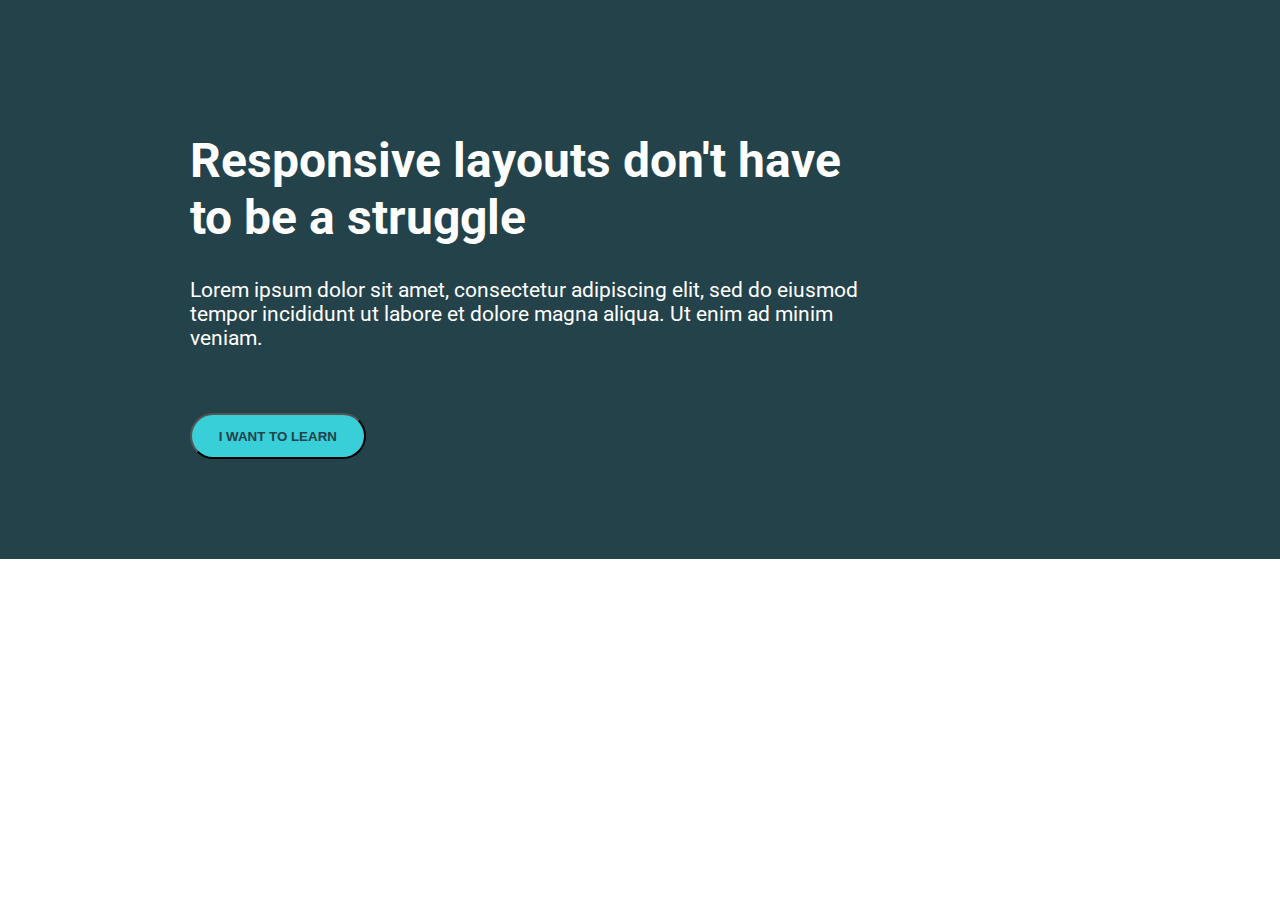
<file: Day_5/index.html>
<!DOCTYPE html>
<html lang="en">
<head>
    <meta charset="UTF-8">
    <meta http-equiv="X-UA-Compatible" content="IE=edge">
    <meta name="viewport" content="width=device-width, initial-scale=1.0">
    <link rel="stylesheet" type="text/css" href="style.css">
    <link rel="preconnect" href="https://fonts.googleapis.com">
    <link rel="preconnect" href="https://fonts.gstatic.com" crossorigin>
    <link href="https://fonts.googleapis.com/css2?family=Playfair+Display:ital,wght@0,500;1,500&family=Roboto:wght@400;900&display=swap" rel="stylesheet"><title>Challenge 3</title>
</head>
<body>

    <div class="container">
        <div class="width-container">
            <div class="text-container">
                <h1>Responsive layouts don't have to be a struggle</h1>
                <p>Lorem ipsum dolor sit amet, consectetur adipiscing elit, sed do eiusmod
                    tempor incididunt ut labore et dolore magna aliqua. Ut enim ad minim
                    veniam.</p>
                <button>I WANT TO LEARN</button>
            </div>
        </div>
    </div>

</body>
</html>
</file>
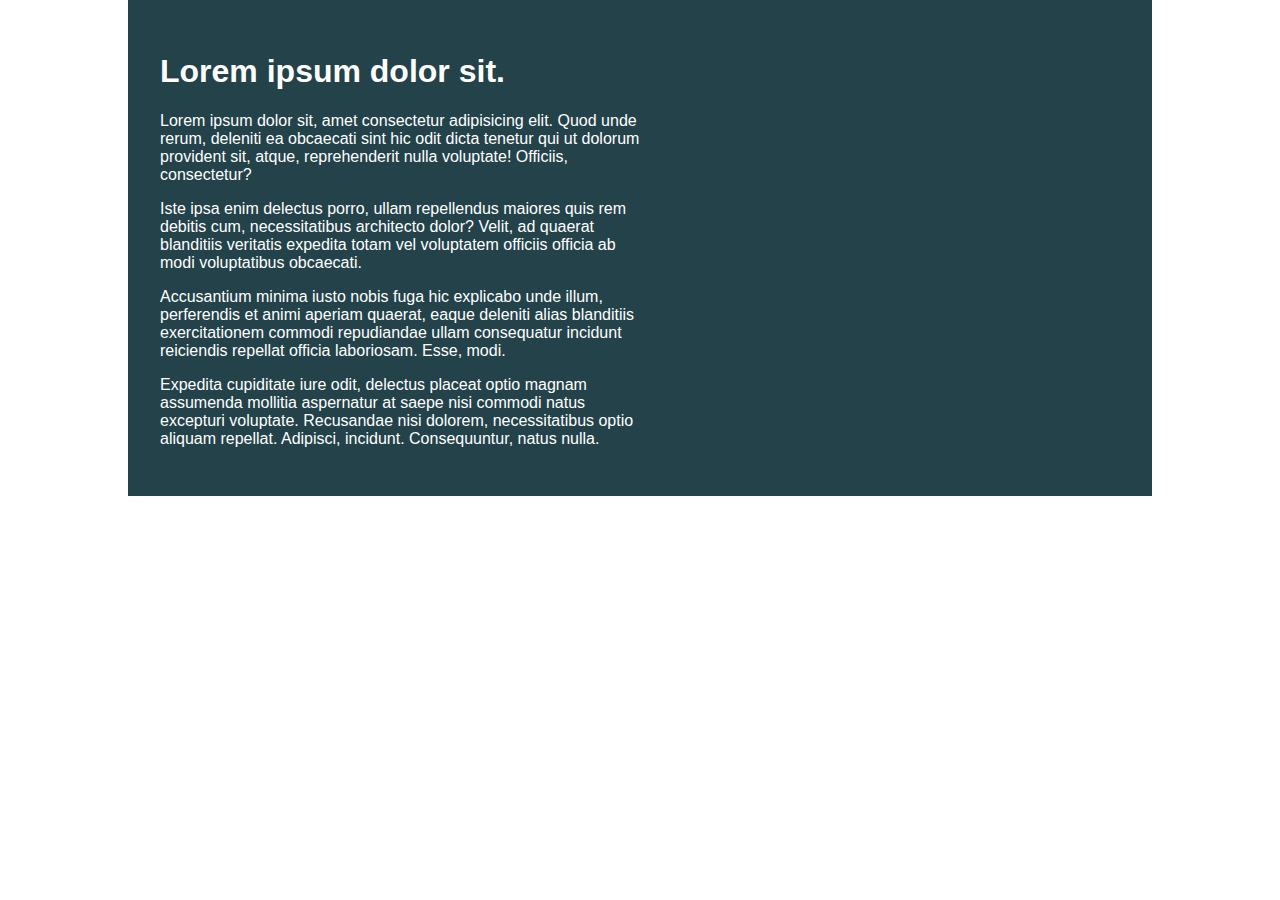
<file: Day_1/Challenge/index.html>
<!DOCTYPE html>
<html lang="en">

<head>
    <meta charset="UTF-8">
    <meta name="viewport" content="width=device-width, initial-scale=1.0">
    <title>Day 01</title>

    <link rel="stylesheet" href="style.css">
</head>

<body>
    <div class="container">
        <div class="intro-content">
            <h1>Lorem ipsum dolor sit.</h1>
            <p>Lorem ipsum dolor sit, amet consectetur adipisicing elit. Quod unde rerum, deleniti ea obcaecati sint hic
                odit dicta tenetur qui ut dolorum provident sit, atque, reprehenderit nulla voluptate! Officiis,
                consectetur?</p>
            <p>Iste ipsa enim delectus porro, ullam repellendus maiores quis rem debitis cum, necessitatibus architecto
                dolor? Velit, ad quaerat blanditiis veritatis expedita totam vel voluptatem officiis officia ab modi
                voluptatibus obcaecati.</p>
            <p>Accusantium minima iusto nobis fuga hic explicabo unde illum, perferendis et animi aperiam quaerat, eaque
                deleniti alias blanditiis exercitationem commodi repudiandae ullam consequatur incidunt reiciendis
                repellat officia laboriosam. Esse, modi.</p>
            <p>Expedita cupiditate iure odit, delectus placeat optio magnam assumenda mollitia aspernatur at saepe nisi
                commodi natus excepturi voluptate. Recusandae nisi dolorem, necessitatibus optio aliquam repellat.
                Adipisci, incidunt. Consequuntur, natus nulla.</p>
        </div>
    </div>
</body>

</html>
</file>
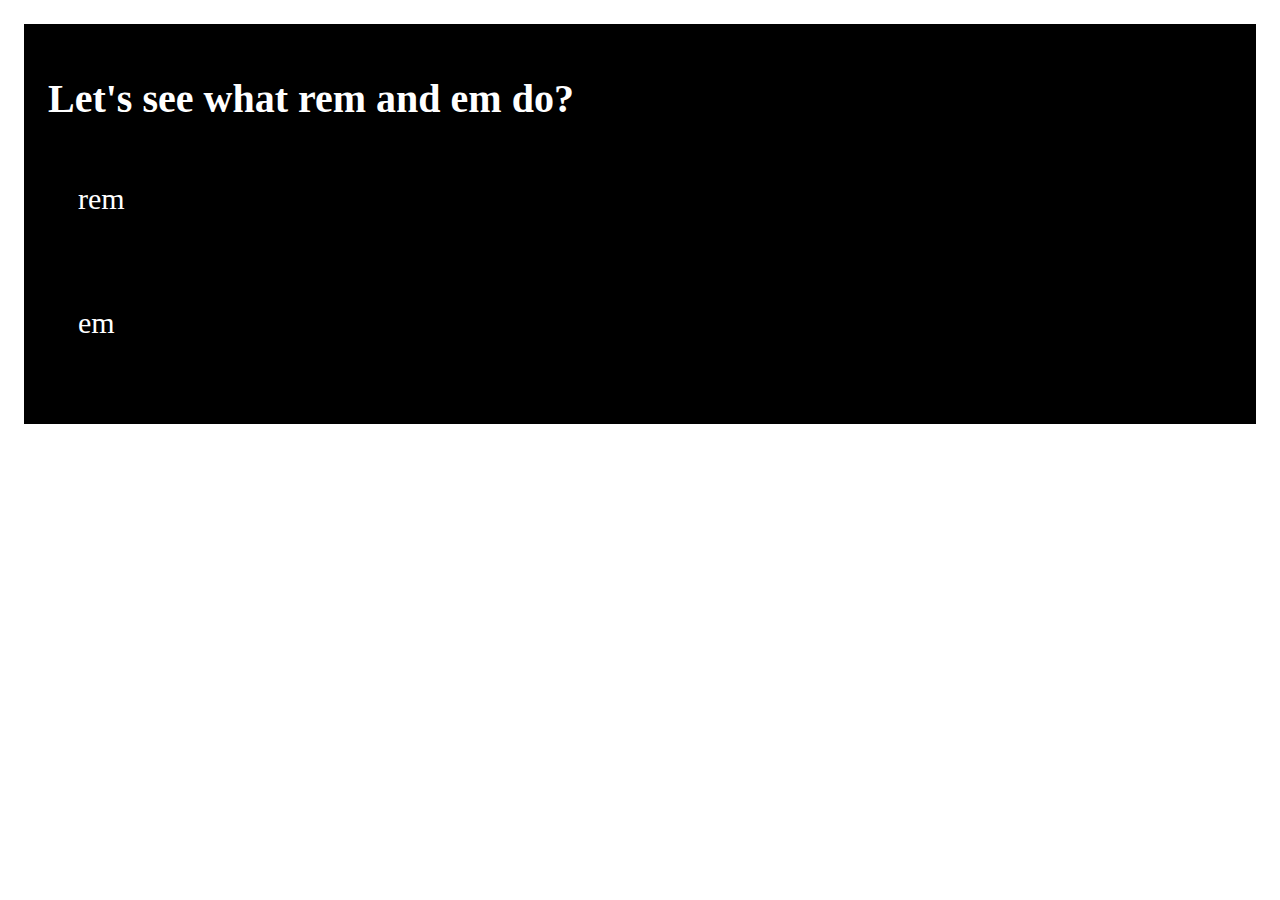
<file: Day_2/Exercise/index.html>
<!DOCTYPE html>
<html lang="en">
<head>
    <meta charset="UTF-8">
    <meta http-equiv="X-UA-Compatible" content="IE=edge">
    <meta name="viewport" content="width=device-width, initial-scale=1.0">
    <link rel="stylesheet" type="text/css" href="style.css">
    <title>Document</title>
</head>
<body>
    <div class="container">
            <h1>Let's see what rem and em do?</h1>
        <div class="child">
            <p>rem</p>
            <p>em</p>
        </div>
    </div>
</body>
</html>
</file>
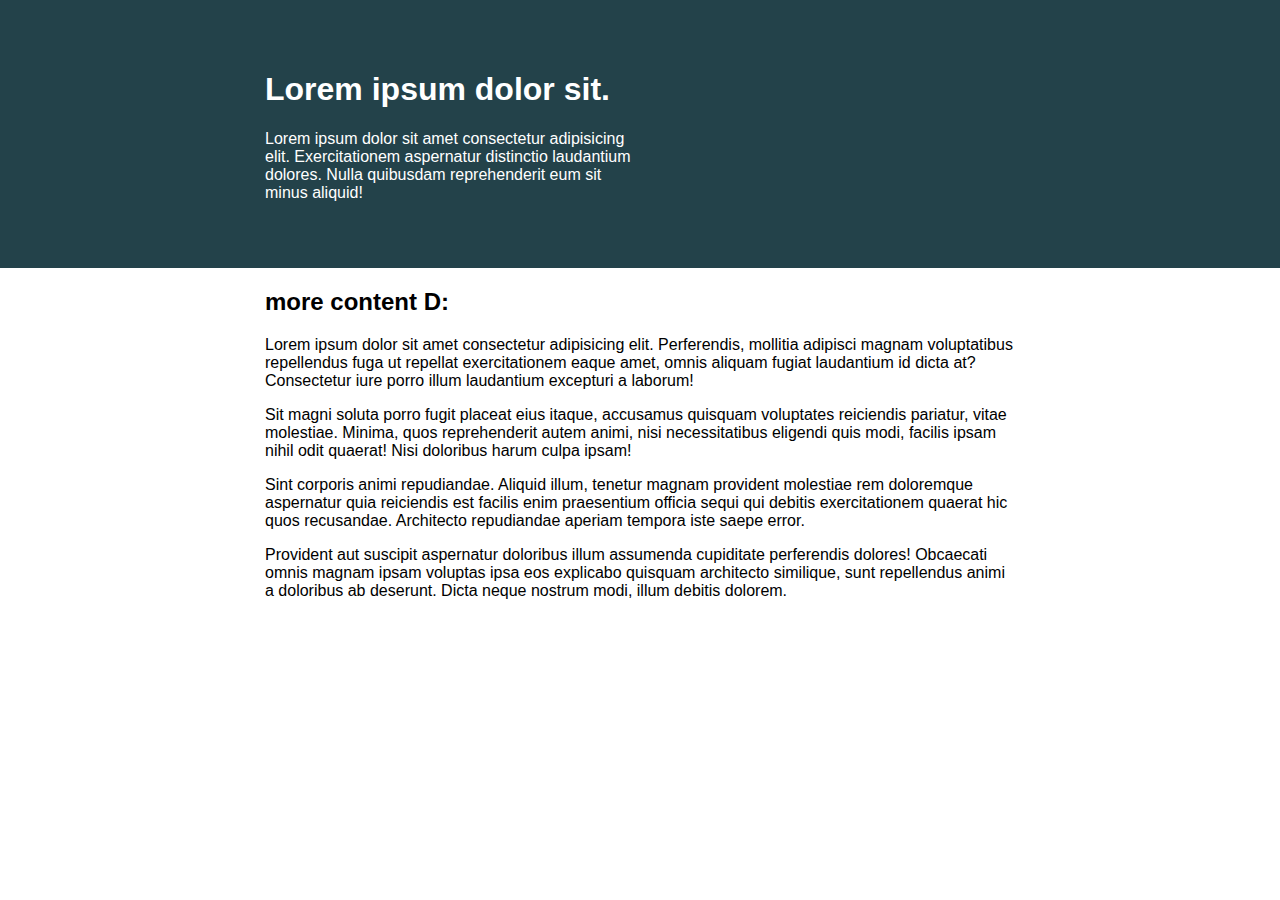
<file: Day_3/Challenge/index.html>
<!DOCTYPE html>
<html lang="en">
<head> 
    <meta charset="UTF-8">
    <meta name="viewport" content="width=device-width, initial-scale=1.0">
    <title>Day 01</title>
    <link rel="stylesheet" href="style.css">
</head>
<body>
    
        <header>
            <div class="container">
                <div class="intro-content">
                    <h1>Lorem ipsum dolor sit.</h1>
                    <p>Lorem ipsum dolor sit amet consectetur adipisicing elit. Exercitationem aspernatur distinctio laudantium dolores. Nulla quibusdam reprehenderit eum sit minus aliquid!</p>
                </div>
            </div>
        </header>

    <div class="container">
        <h2>more content D:</h2>
        <p>Lorem ipsum dolor sit amet consectetur adipisicing elit. Perferendis, mollitia adipisci magnam voluptatibus repellendus fuga ut repellat exercitationem eaque amet, omnis aliquam fugiat laudantium id dicta at? Consectetur iure porro illum laudantium excepturi a laborum!</p>
        <p>Sit magni soluta porro fugit placeat eius itaque, accusamus quisquam voluptates reiciendis pariatur, vitae molestiae. Minima, quos reprehenderit autem animi, nisi necessitatibus eligendi quis modi, facilis ipsam nihil odit quaerat! Nisi doloribus harum culpa ipsam!</p>
        <p>Sint corporis animi repudiandae. Aliquid illum, tenetur magnam provident molestiae rem doloremque aspernatur quia reiciendis est facilis enim praesentium officia sequi qui debitis exercitationem quaerat hic quos recusandae. Architecto repudiandae aperiam tempora iste saepe error.</p>
        <p>Provident aut suscipit aspernatur doloribus illum assumenda cupiditate perferendis dolores! Obcaecati omnis magnam ipsam voluptas ipsa eos explicabo quisquam architecto similique, sunt repellendus animi a doloribus ab deserunt. Dicta neque nostrum modi, illum debitis dolorem.</p>
    </div>

</body>
</html>
</file>
<file: Day_5/style.css>
*, *::before, *::after {
    box-sizing: border-box;
}

body {
    margin: 0;
    font-family: "Roboto", sans-serif;
    font-size: 1.3125rem; 
}

h1 {
    font-size: 3rem;
}
button {
    display: inline-block;
    background-color: #38cfd9;
    padding: .75em 2em;
    border-radius: 100px;
    text-decoration: none;
    font-weight: 900;
    padding: 1em 2em;
    color: #23424A;
}
p {
    margin-bottom: 3em;
}

.container {
    padding: 100px 0px;
    background-color: #23424A;
    color: white;
}
.width-container {
    margin: 0 auto;
    width: 80%;
    max-width: 900px;
}
.text-container {
    width: 75%;
}
</file>
<file: Day_1/Challenge/style.css>
/* INSTRUCTIONS
 *
 * 1) Limit the total width of
 *    the .intro-conent to about half
 *    of it's parent
 *
 * 2) Stop the text from overflowing
 *    out the bottom at small screen
 *    widths
 *
 * You may modify the HTML if needed
 *
 */

* {
  box-sizing: border-box;
}

body {
  margin: 0;
  font-family: sans-serif;
}

.container {
  background: #23424a;
  color: white;

  width: 80%;
  margin: 0 auto;

  padding: 2em;
}

.intro-content {
  width: 50%;
}
</file>
<file: Day_2/Exercise/style.css>
body {
    color: white;
    padding: 1em;
}
.container {
    background-color: black;
    font-size: 1.25em;
    padding: 1.5rem;
}
.child {
    font-size: 1.5em;
}
p {
    padding: 1em;
}
</file>
<file: Day_3/Challenge/style.css>
/* INSTRUCTIONS
 *
 * 1) Keep the text inside .intro-content
 *    in the same place, but have the background
 *    extend from one side of the viewport
 *    to the other, no matter how wide or narrow
 *    the browser is.
 *
 * 2) Limit the maximum width of the text in the
 *    bottom area.
 *
 * You may modify the HTML if needed
 * (you probably should for this challenge)
 *
 */

* {
  box-sizing: border-box;
}

body {
  margin: 0;
  font-family: sans-serif;
}

header {
  background: #23424a;
  color: white;
  padding: 50px 0;
}

.container {
  width: 80%;
  max-width: 750px;
  margin: 0 auto;
}

.intro-content {
  width: 50%;
}
</file>
